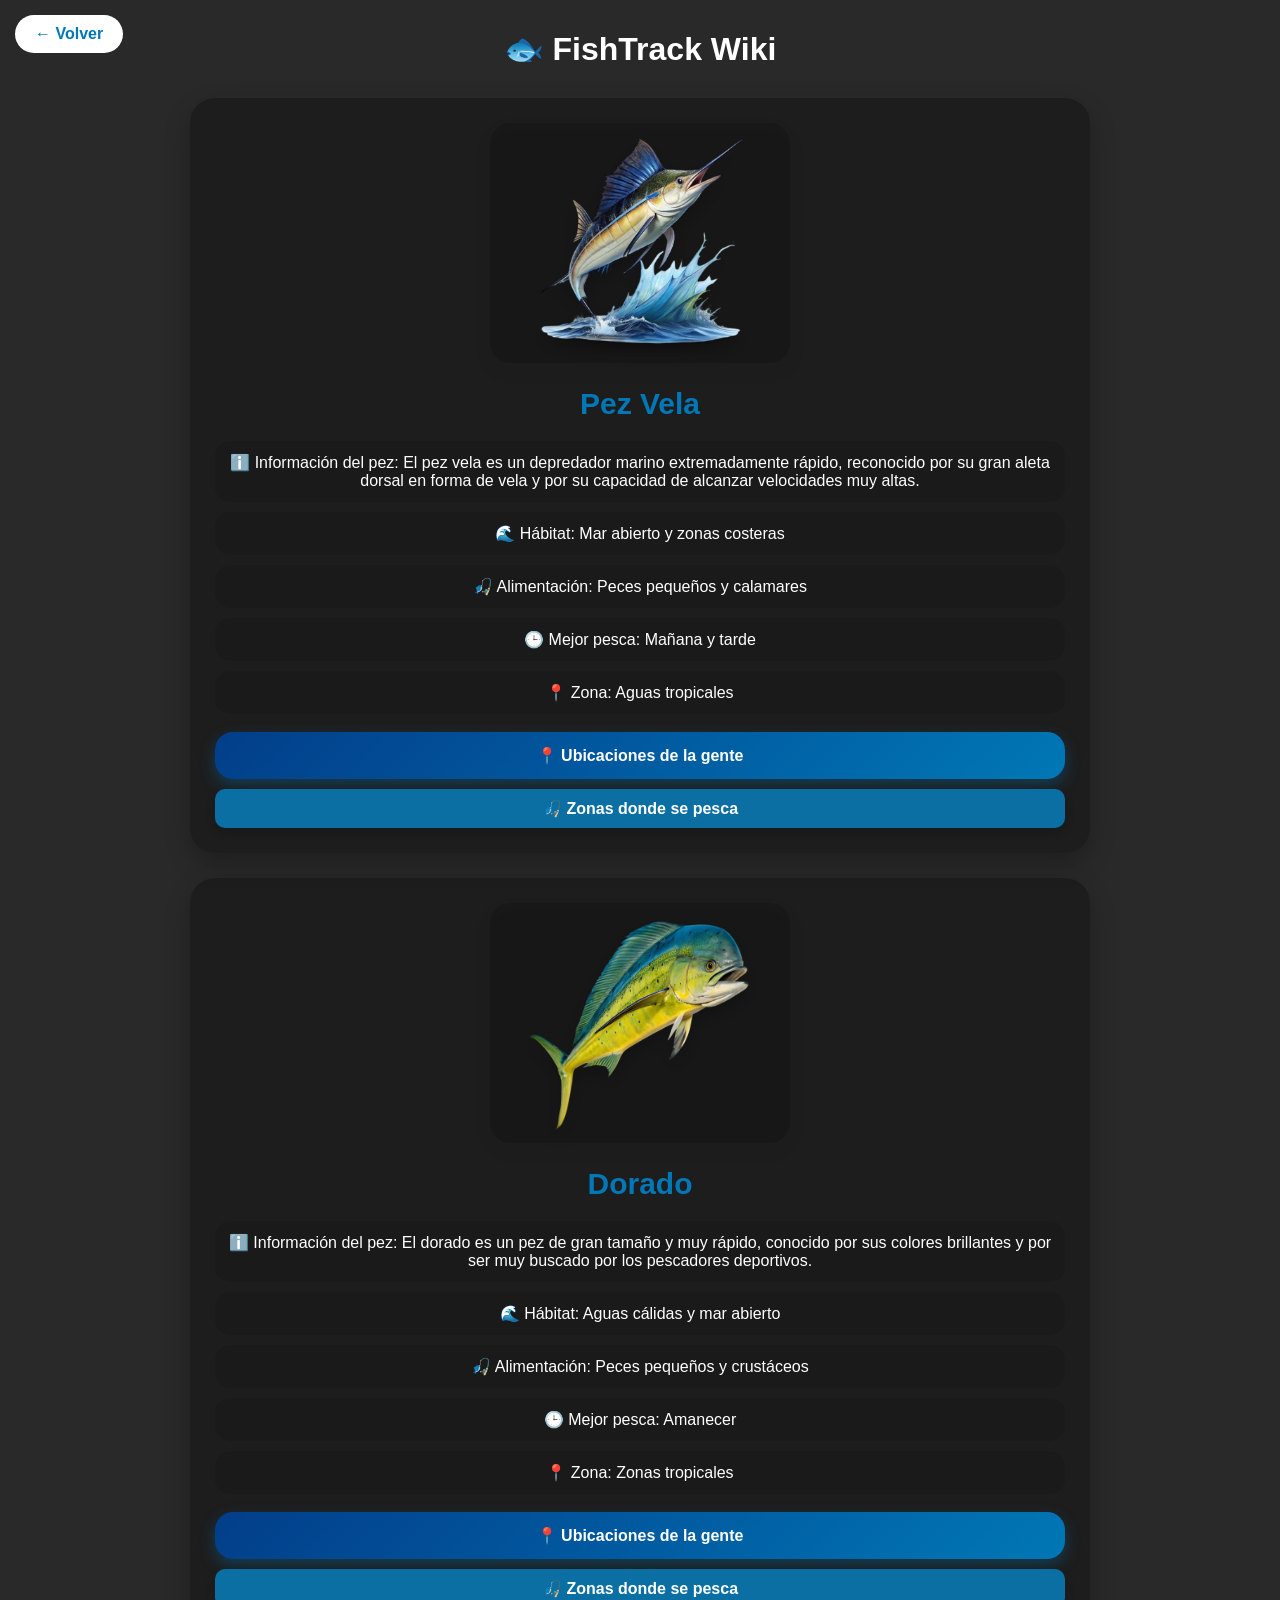
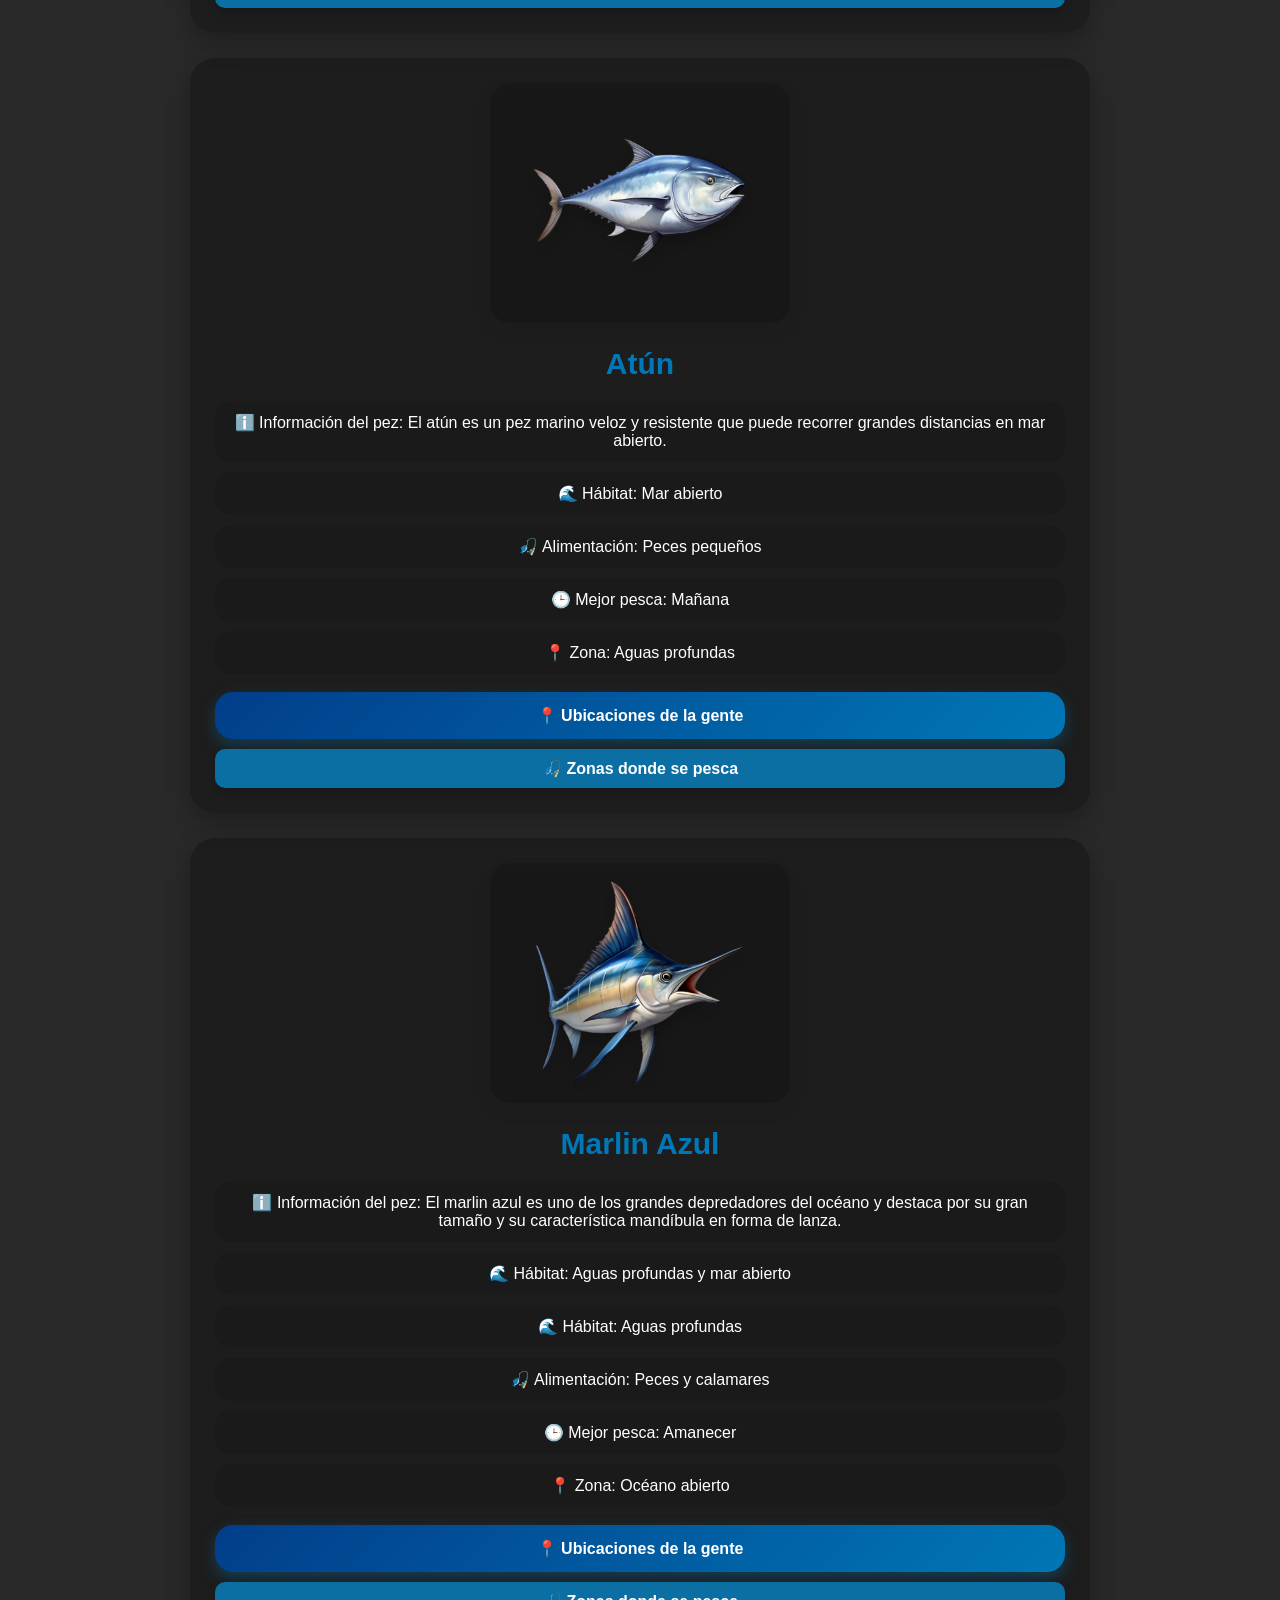
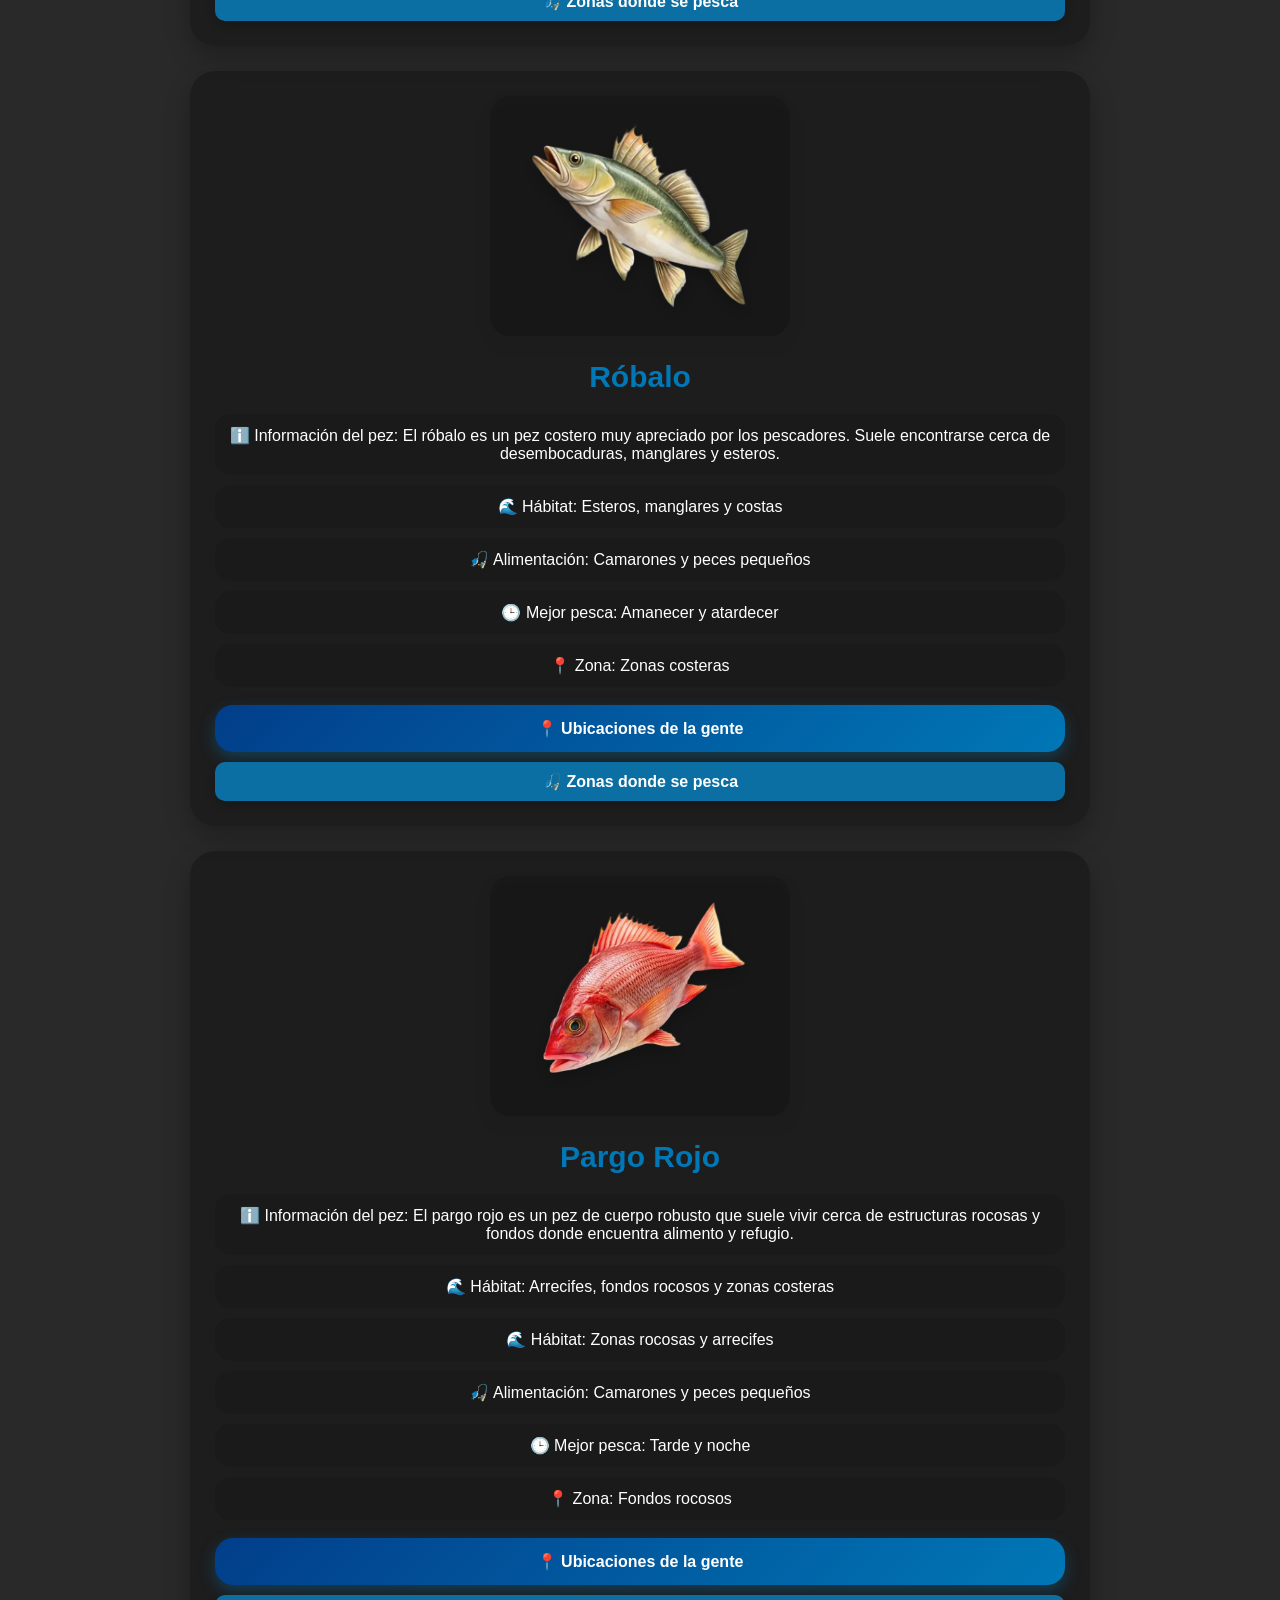
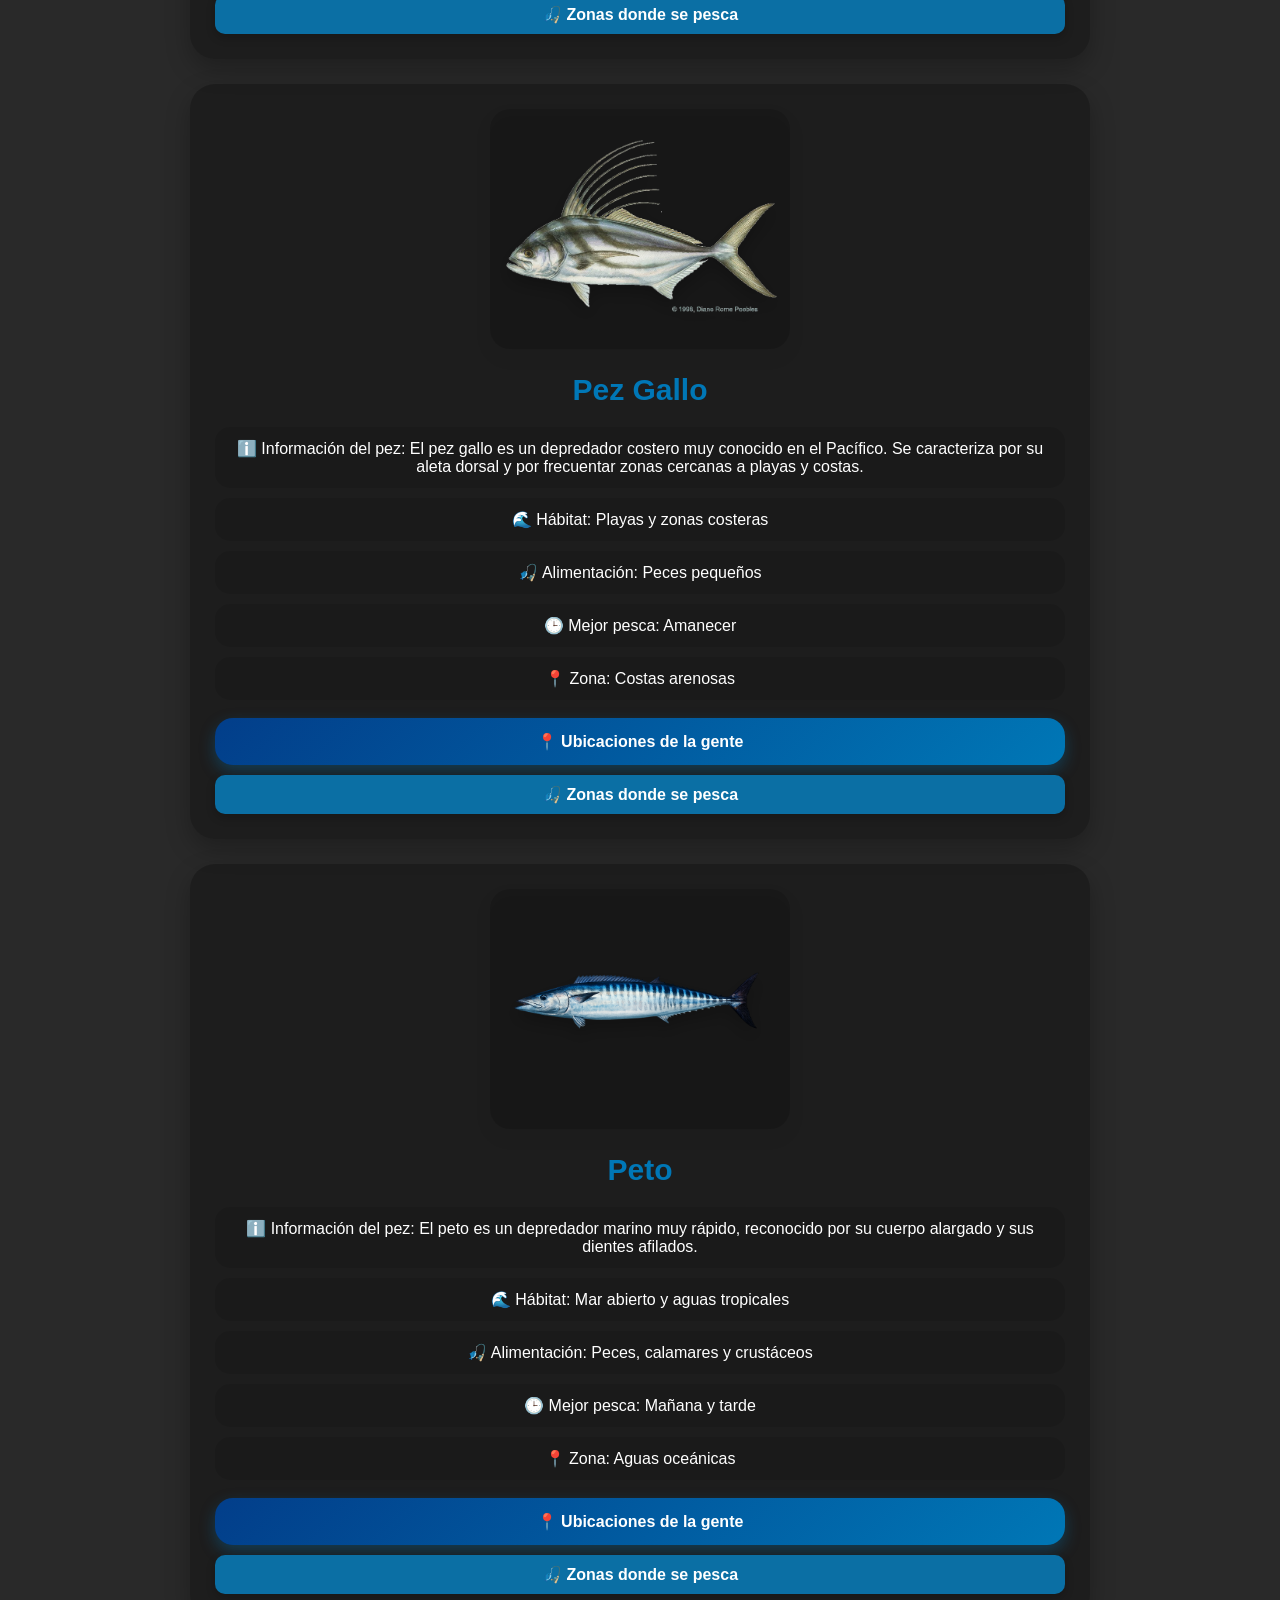
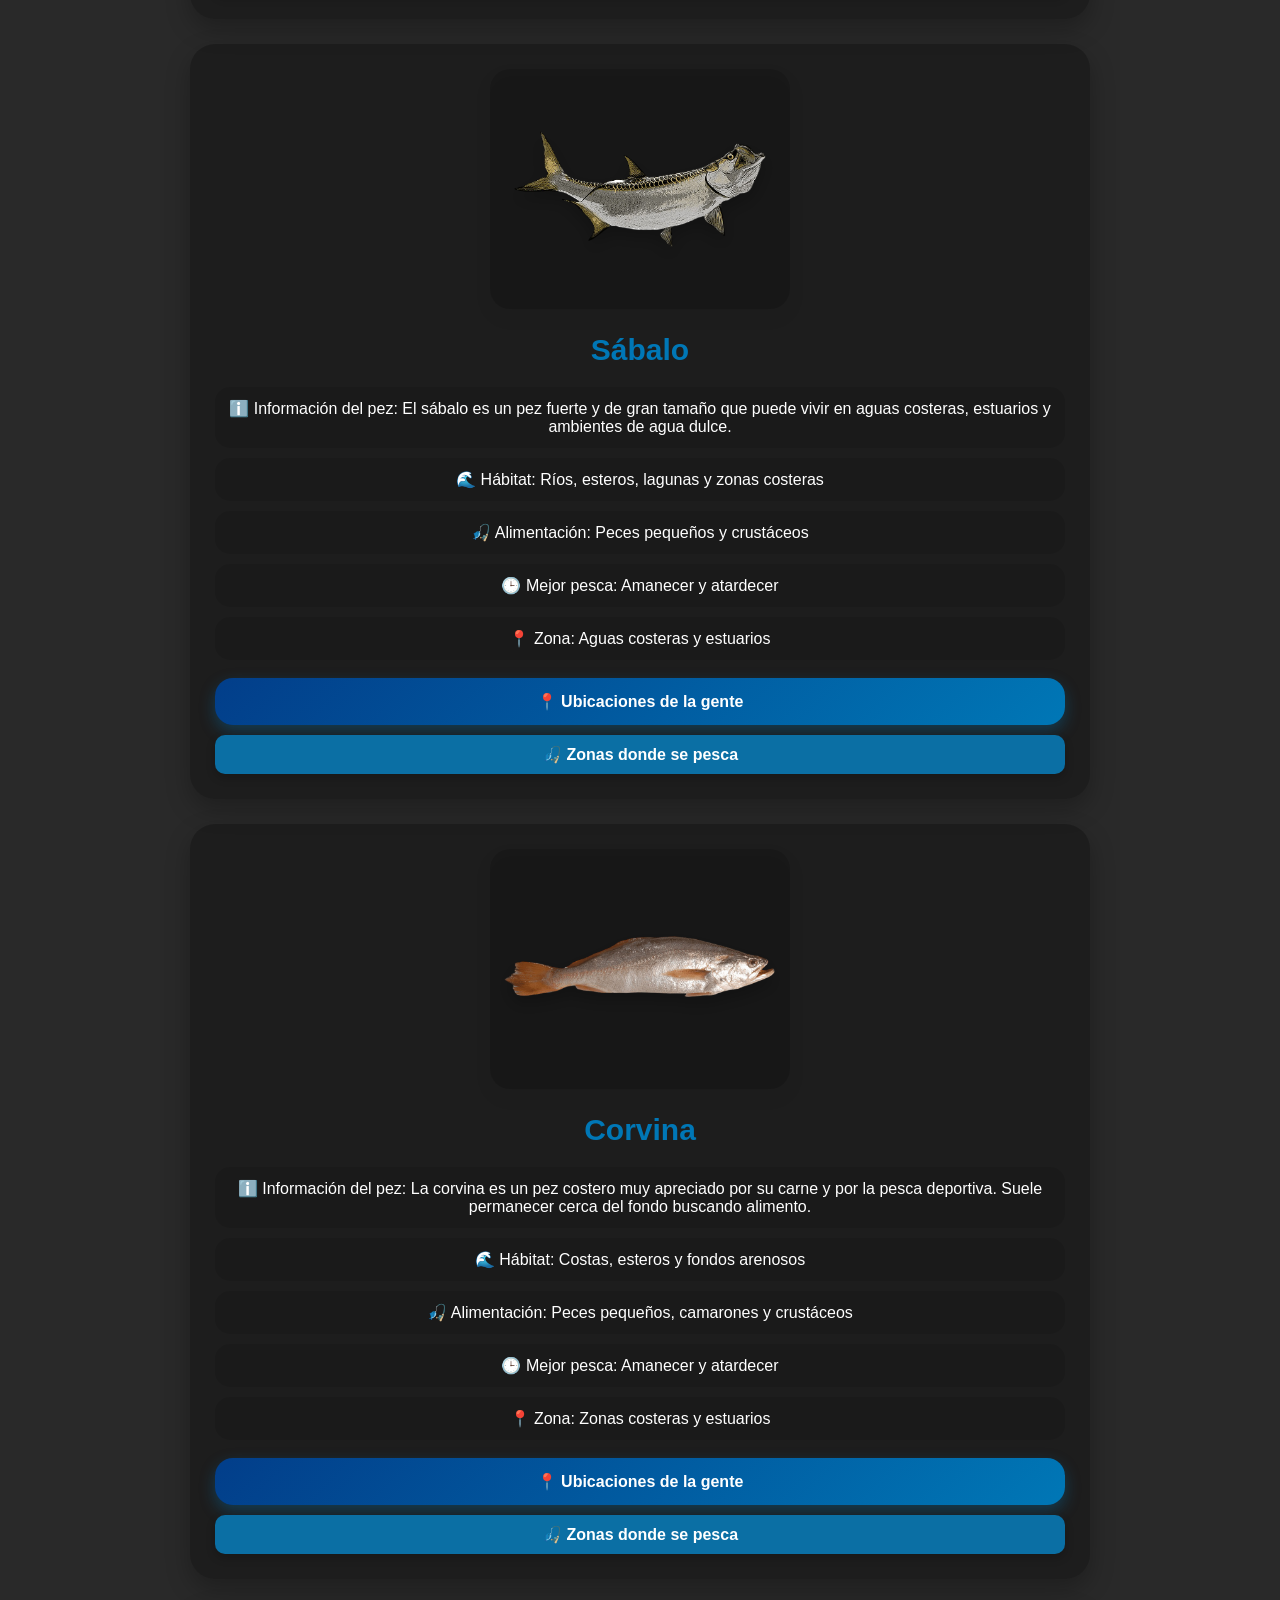
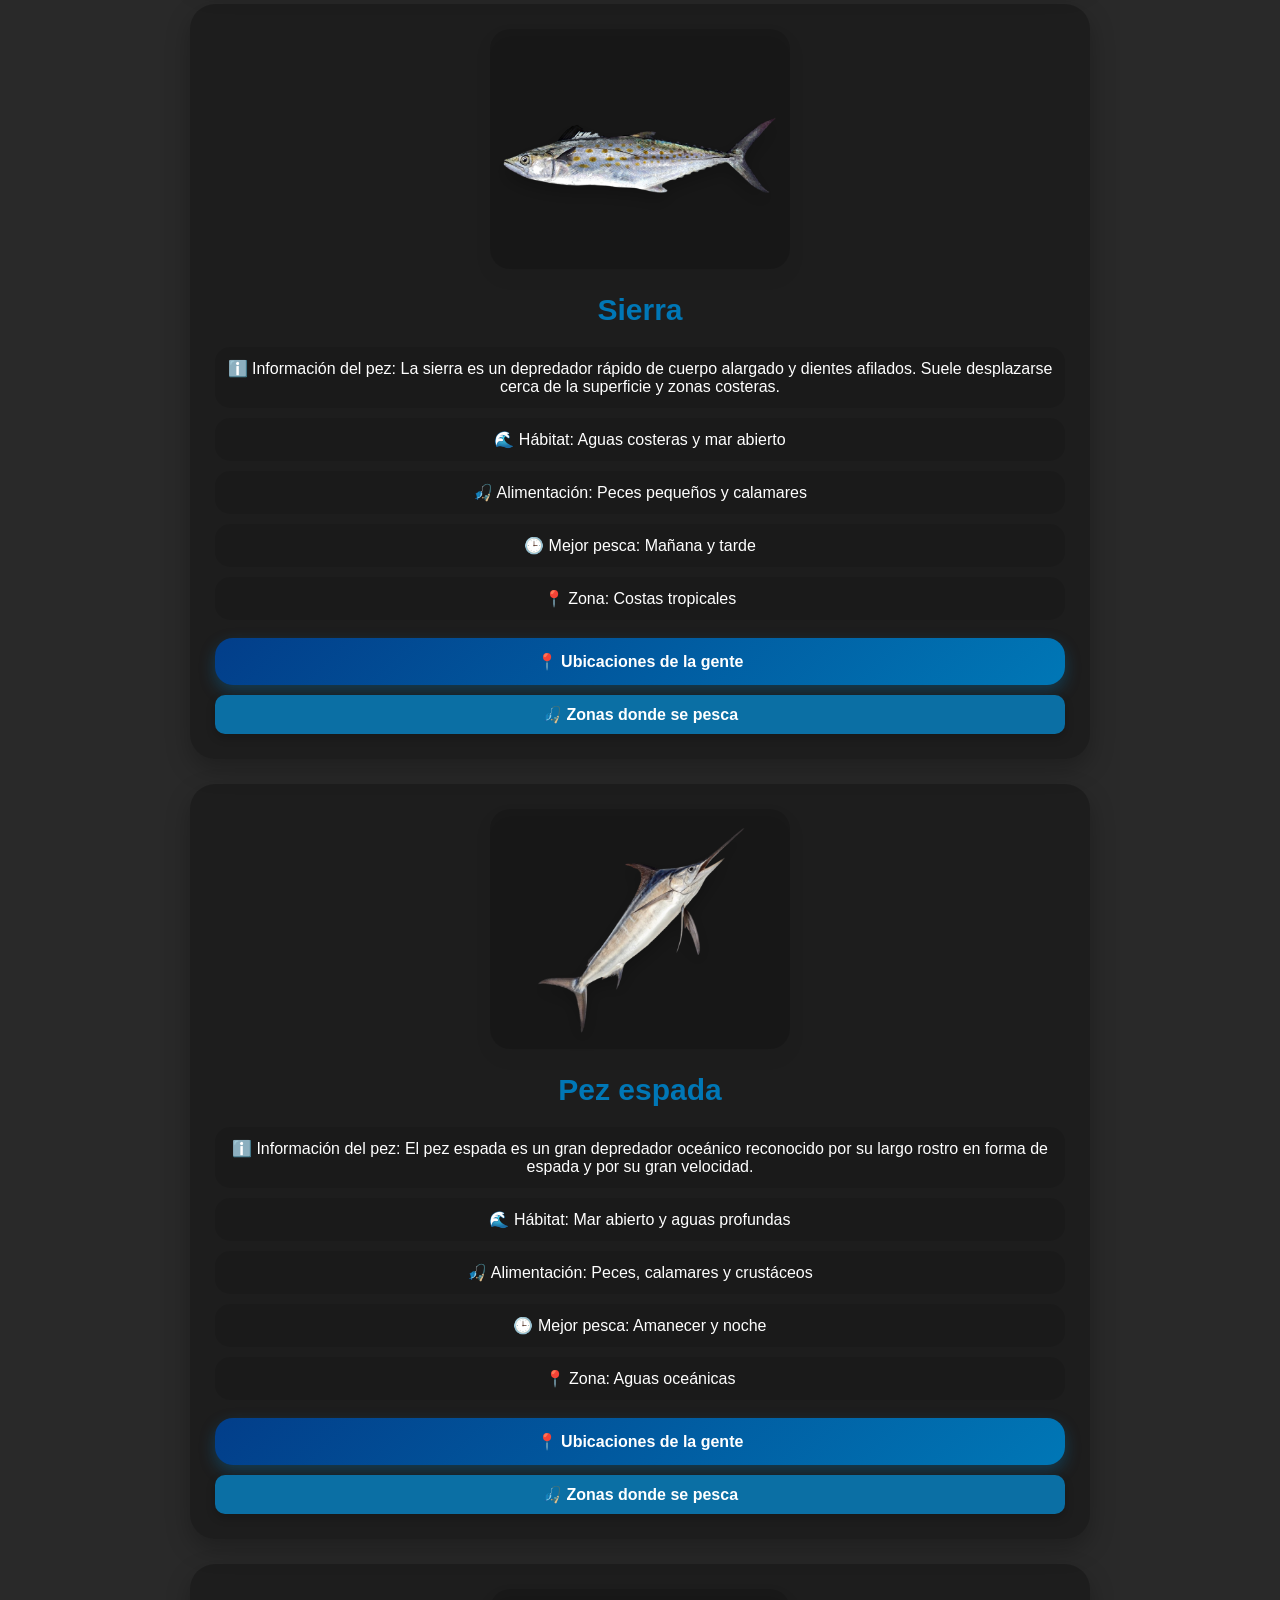
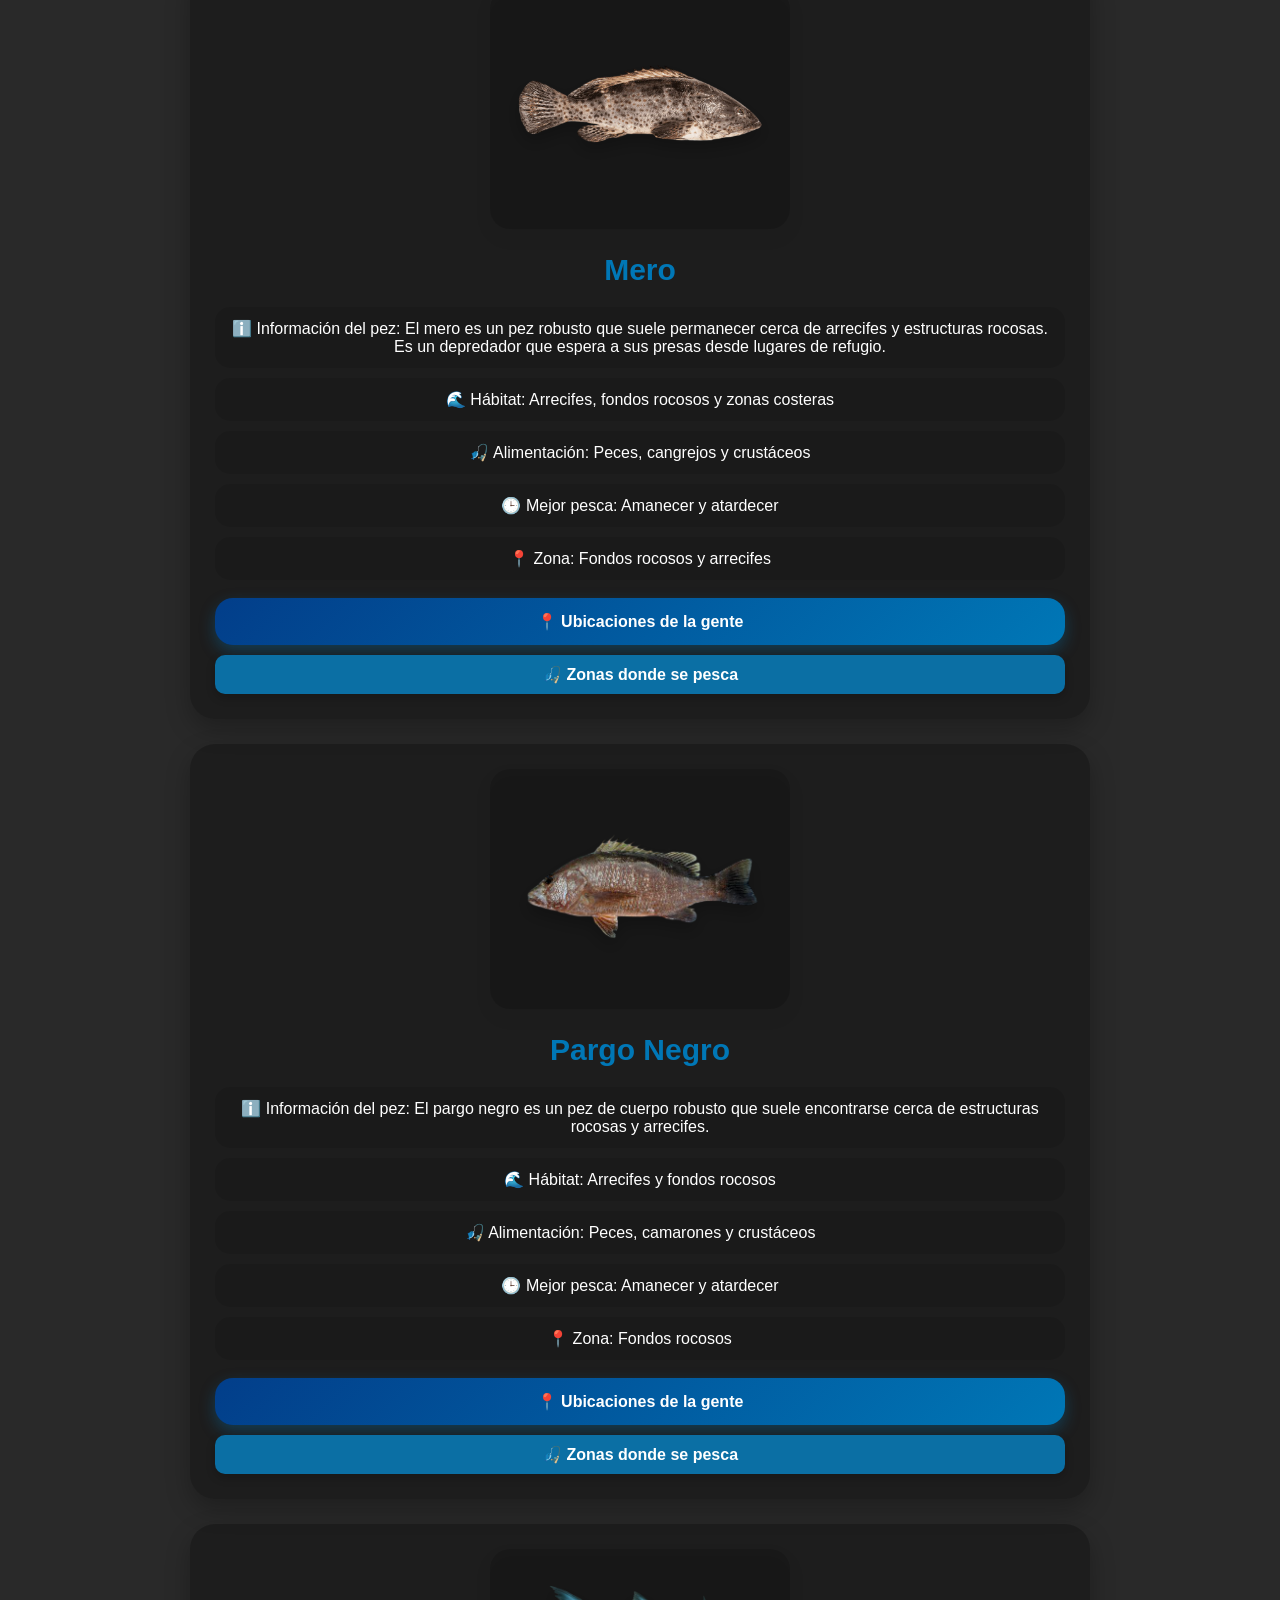
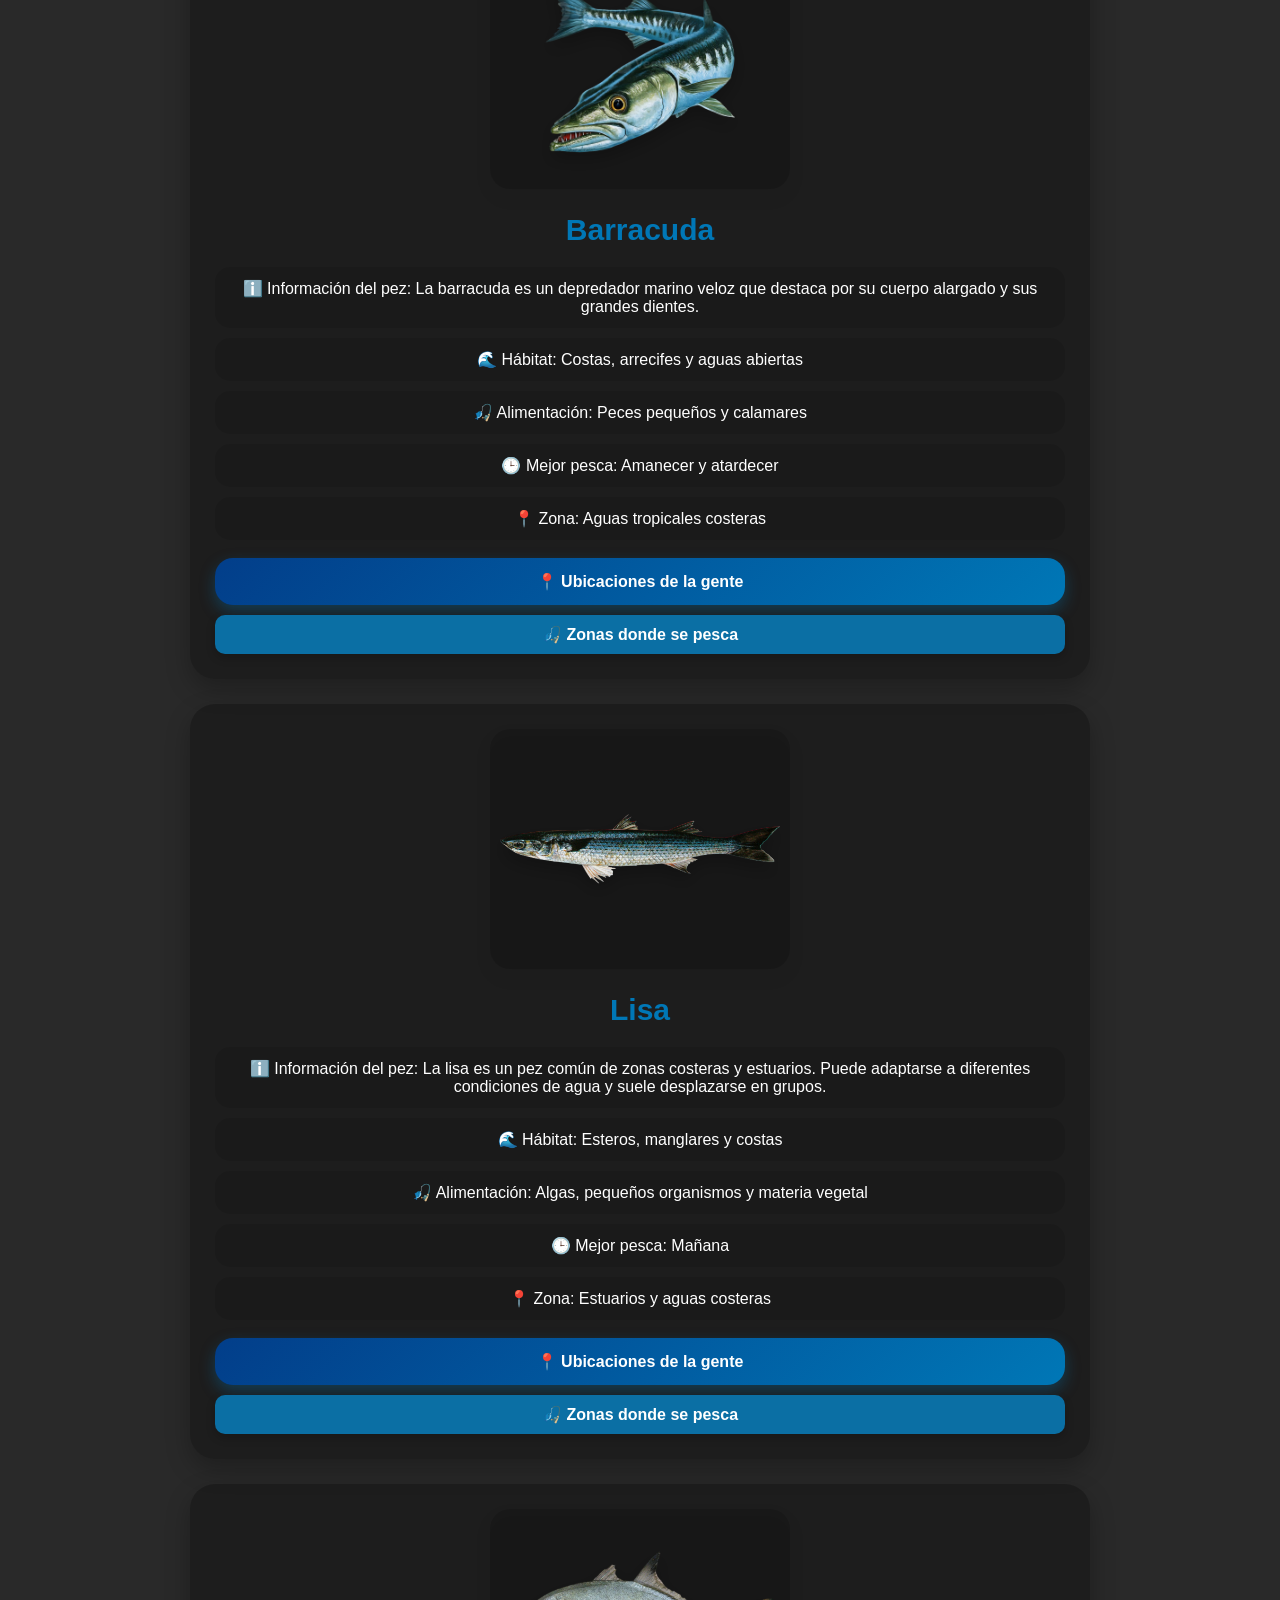
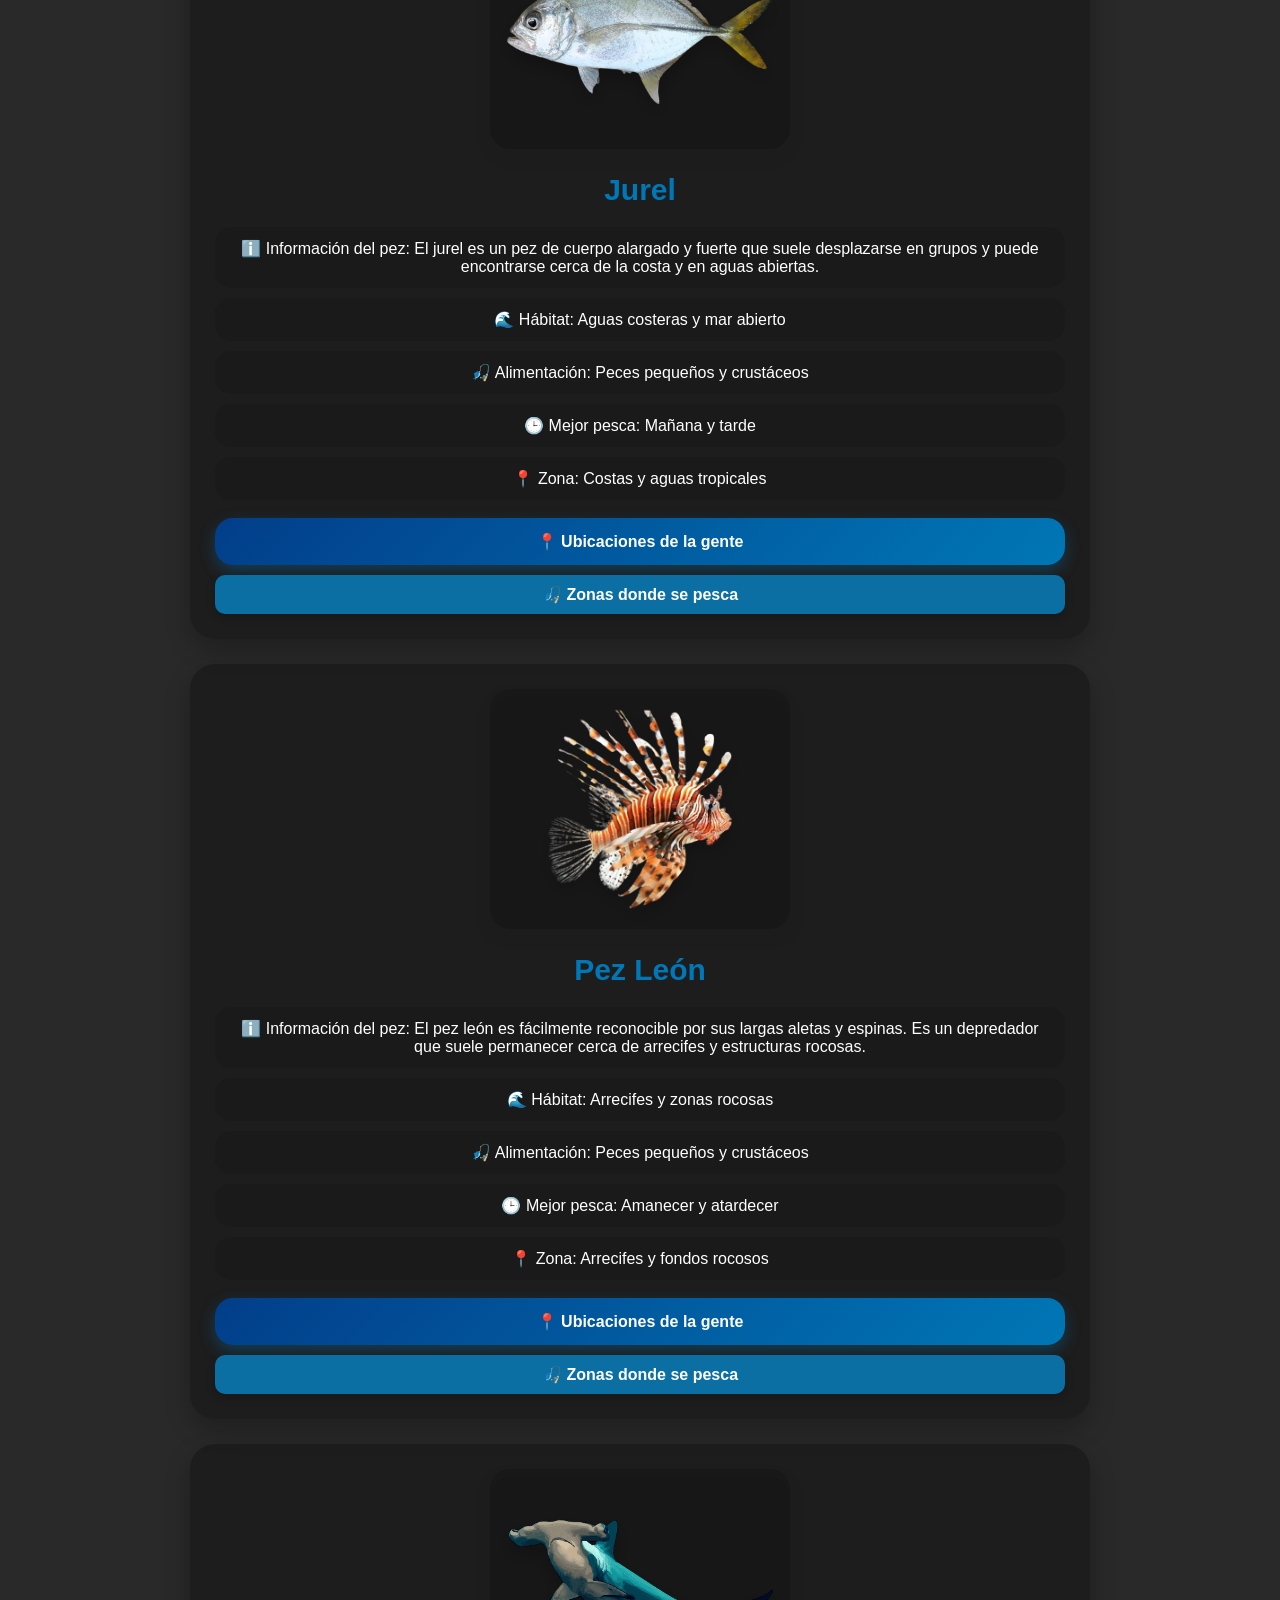
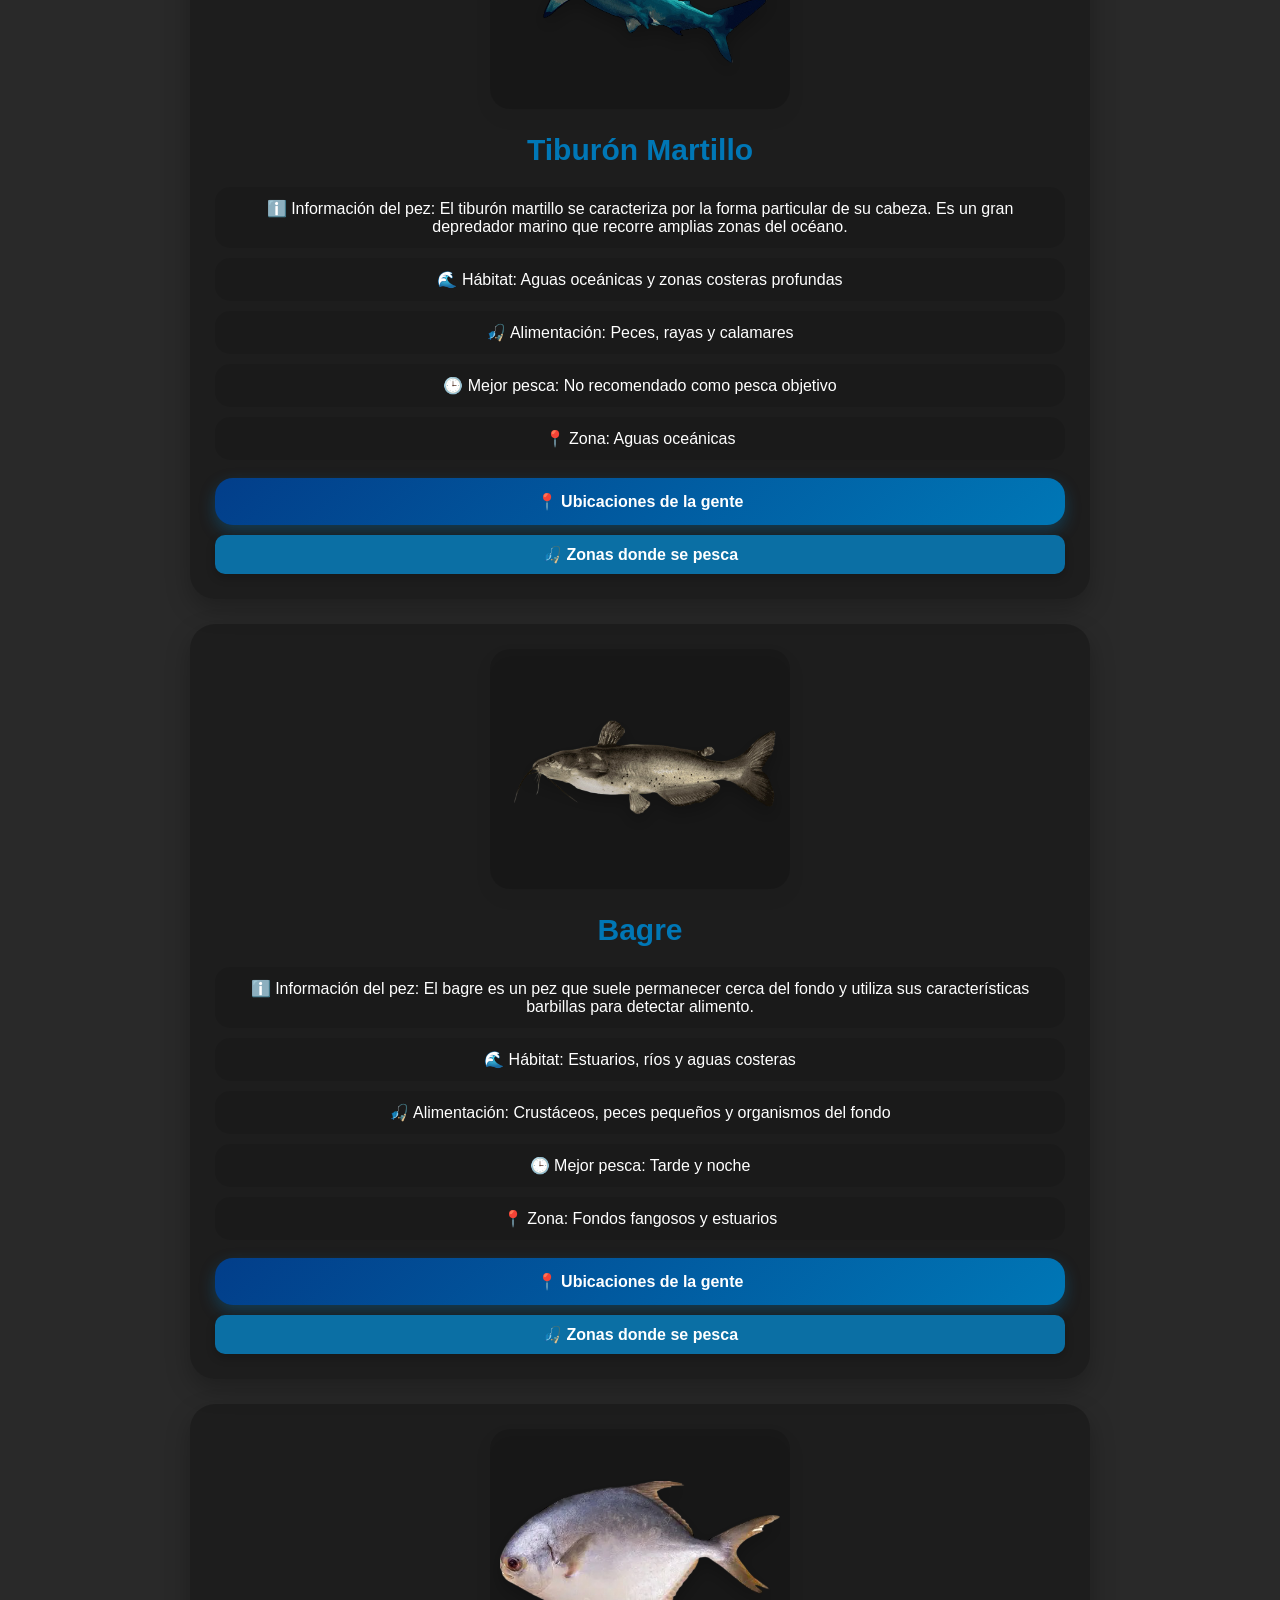
<file: detalles.html>
<!DOCTYPE html>
<html lang="es">

<head>

<meta charset="UTF-8">
<meta name="viewport" content="width=device-width, initial-scale=1.0">

<title>FishTrack - Wiki de Peces</title>

<link rel="stylesheet" href="styles.css">
<link rel="icon" href="Icono.png">

</head>

<body>

<header>

<a href="index.html" class="volver">← Volver</a>

<h1>🐟 FishTrack Wiki</h1>

</header>


<div class="wikiPeces">


<div class="pezWiki" id="pezvela">

<img src="imagenes/PezVela.png">

<h2>Pez Vela</h2>

<p>ℹ️ Información del pez: El pez vela es un depredador marino extremadamente rápido, reconocido por su gran aleta dorsal en forma de vela y por su capacidad de alcanzar velocidades muy altas.</p>
<p>🌊 Hábitat: Mar abierto y zonas costeras</p>
<p>🎣 Alimentación: Peces pequeños y calamares</p>
<p>🕒 Mejor pesca: Mañana y tarde</p>
<p>📍 Zona: Aguas tropicales</p>

<button class="btnUbicaciones">📍 Ubicaciones de la gente</button>
<button class="btnZonas ubicacionesde">🎣 Zonas donde se pesca</button>

</div>


<div class="pezWiki" id="dorado">

<img src="imagenes/Dorado.png">

<h2>Dorado</h2>

<p>ℹ️ Información del pez: El dorado es un pez de gran tamaño y muy rápido, conocido por sus colores brillantes y por ser muy buscado por los pescadores deportivos.</p>
<p>🌊 Hábitat: Aguas cálidas y mar abierto</p>
<p>🎣 Alimentación: Peces pequeños y crustáceos</p>
<p>🕒 Mejor pesca: Amanecer</p>
<p>📍 Zona: Zonas tropicales</p>

<button class="btnUbicaciones">📍 Ubicaciones de la gente</button>
<button class="btnZonas ubicacionesde">🎣 Zonas donde se pesca</button>

</div>


<div class="pezWiki" id="atun">

<img src="imagenes/Atun.png">

<h2>Atún</h2>

<p>ℹ️ Información del pez: El atún es un pez marino veloz y resistente que puede recorrer grandes distancias en mar abierto.</p>
<p>🌊 Hábitat: Mar abierto</p>
<p>🎣 Alimentación: Peces pequeños</p>
<p>🕒 Mejor pesca: Mañana</p>
<p>📍 Zona: Aguas profundas</p>

<button class="btnUbicaciones">📍 Ubicaciones de la gente</button>
<button class="btnZonas ubicacionesde">🎣 Zonas donde se pesca</button>

</div>


<div class="pezWiki" id="marlin">

<img src="imagenes/Marlin.png">

<h2>Marlin Azul</h2>

<p>ℹ️ Información del pez: El marlin azul es uno de los grandes depredadores del océano y destaca por su gran tamaño y su característica mandíbula en forma de lanza.</p> <p>🌊 Hábitat: Aguas profundas y mar abierto</p>
<p>🌊 Hábitat: Aguas profundas</p>
<p>🎣 Alimentación: Peces y calamares</p>
<p>🕒 Mejor pesca: Amanecer</p>
<p>📍 Zona: Océano abierto</p>

<button class="btnUbicaciones">📍 Ubicaciones de la gente</button>
<button class="btnZonas ubicacionesde">🎣 Zonas donde se pesca</button>

</div>


<div class="pezWiki" id="robalo">

<img src="imagenes/Robalo.png">

<h2>Róbalo</h2>

<p>ℹ️ Información del pez: El róbalo es un pez costero muy apreciado por los pescadores. Suele encontrarse cerca de desembocaduras, manglares y esteros.</p>
<p>🌊 Hábitat: Esteros, manglares y costas</p>
<p>🎣 Alimentación: Camarones y peces pequeños</p>
<p>🕒 Mejor pesca: Amanecer y atardecer</p>
<p>📍 Zona: Zonas costeras</p>

<button class="btnUbicaciones">📍 Ubicaciones de la gente</button>
<button class="btnZonas ubicacionesde">🎣 Zonas donde se pesca</button>

</div>


<div class="pezWiki" id="pargo">

<img src="imagenes/Pargo.png">

<h2>Pargo Rojo</h2>

<p>ℹ️ Información del pez: El pargo rojo es un pez de cuerpo robusto que suele vivir cerca de estructuras rocosas y fondos donde encuentra alimento y refugio.</p> <p>🌊 Hábitat: Arrecifes, fondos rocosos y zonas costeras</p>
<p>🌊 Hábitat: Zonas rocosas y arrecifes</p>
<p>🎣 Alimentación: Camarones y peces pequeños</p>
<p>🕒 Mejor pesca: Tarde y noche</p>
<p>📍 Zona: Fondos rocosos</p>

<button class="btnUbicaciones">📍 Ubicaciones de la gente</button>
<button class="btnZonas ubicacionesde">🎣 Zonas donde se pesca</button>

</div>


<div class="pezWiki" id="pezgallo">

<img src="imagenes/PezGallo.png">

<h2>Pez Gallo</h2>

<p>ℹ️ Información del pez: El pez gallo es un depredador costero muy conocido en el Pacífico. Se caracteriza por su aleta dorsal y por frecuentar zonas cercanas a playas y costas.</p>
<p>🌊 Hábitat: Playas y zonas costeras</p>
<p>🎣 Alimentación: Peces pequeños</p>
<p>🕒 Mejor pesca: Amanecer</p>
<p>📍 Zona: Costas arenosas</p>

<button class="btnUbicaciones">📍 Ubicaciones de la gente</button>
<button class="btnZonas ubicacionesde">🎣 Zonas donde se pesca</button>

</div>


<div class="pezWiki" id="peto">

<img src="imagenes/Peto.png">

<h2>Peto</h2>


<p>ℹ️ Información del pez: El peto es un depredador marino muy rápido, reconocido por su cuerpo alargado y sus dientes afilados.</p>
<p>🌊 Hábitat: Mar abierto y aguas tropicales</p>
<p>🎣 Alimentación: Peces, calamares y crustáceos</p>
<p>🕒 Mejor pesca: Mañana y tarde</p>
<p>📍 Zona: Aguas oceánicas</p>

<button class="btnUbicaciones">📍 Ubicaciones de la gente</button>
<button class="btnZonas ubicacionesde">🎣 Zonas donde se pesca</button>

</div>


<div class="pezWiki" id="sabalo">

<img src="imagenes/Sabalo.png">

<h2>Sábalo</h2>

<p>ℹ️ Información del pez: El sábalo es un pez fuerte y de gran tamaño que puede vivir en aguas costeras, estuarios y ambientes de agua dulce.</p>
<p>🌊 Hábitat: Ríos, esteros, lagunas y zonas costeras</p>
<p>🎣 Alimentación: Peces pequeños y crustáceos</p>
<p>🕒 Mejor pesca: Amanecer y atardecer</p>
<p>📍 Zona: Aguas costeras y estuarios</p>

<button class="btnUbicaciones">📍 Ubicaciones de la gente</button>
<button class="btnZonas ubicacionesde">🎣 Zonas donde se pesca</button>

</div>


<div class="pezWiki" id="corvina">

<img src="imagenes/Corvina.png">

<h2>Corvina</h2>

<p>ℹ️ Información del pez: La corvina es un pez costero muy apreciado por su carne y por la pesca deportiva. Suele permanecer cerca del fondo buscando alimento.</p>
<p>🌊 Hábitat: Costas, esteros y fondos arenosos</p>
<p>🎣 Alimentación: Peces pequeños, camarones y crustáceos</p>
<p>🕒 Mejor pesca: Amanecer y atardecer</p>
<p>📍 Zona: Zonas costeras y estuarios</p>

<button class="btnUbicaciones">📍 Ubicaciones de la gente</button>
<button class="btnZonas ubicacionesde">🎣 Zonas donde se pesca</button>

</div>


<div class="pezWiki" id="sierra">

<img src="imagenes/Sierra.png">

<h2>Sierra</h2>

<p>ℹ️ Información del pez: La sierra es un depredador rápido de cuerpo alargado y dientes afilados. Suele desplazarse cerca de la superficie y zonas costeras.</p>
<p>🌊 Hábitat: Aguas costeras y mar abierto</p>
<p>🎣 Alimentación: Peces pequeños y calamares</p>
<p>🕒 Mejor pesca: Mañana y tarde</p>
<p>📍 Zona: Costas tropicales</p>

<button class="btnUbicaciones">📍 Ubicaciones de la gente</button>
<button class="btnZonas ubicacionesde">🎣 Zonas donde se pesca</button>

</div>


<div class="pezWiki" id="pezespada">

<img src="imagenes/PezEspada.png">

<h2>Pez espada</h2>

<p>ℹ️ Información del pez: El pez espada es un gran depredador oceánico reconocido por su largo rostro en forma de espada y por su gran velocidad.</p>
<p>🌊 Hábitat: Mar abierto y aguas profundas</p>
<p>🎣 Alimentación: Peces, calamares y crustáceos</p>
<p>🕒 Mejor pesca: Amanecer y noche</p>
<p>📍 Zona: Aguas oceánicas</p>

<button class="btnUbicaciones">📍 Ubicaciones de la gente</button>
<button class="btnZonas ubicacionesde">🎣 Zonas donde se pesca</button>

</div>


<div class="pezWiki" id="mero">

<img src="imagenes/Mero.png">

<h2>Mero</h2>

<p>ℹ️ Información del pez: El mero es un pez robusto que suele permanecer cerca de arrecifes y estructuras rocosas. Es un depredador que espera a sus presas desde lugares de refugio.</p>
<p>🌊 Hábitat: Arrecifes, fondos rocosos y zonas costeras</p>
<p>🎣 Alimentación: Peces, cangrejos y crustáceos</p>
<p>🕒 Mejor pesca: Amanecer y atardecer</p>
<p>📍 Zona: Fondos rocosos y arrecifes</p>

<button class="btnUbicaciones">📍 Ubicaciones de la gente</button>
<button class="btnZonas ubicacionesde">🎣 Zonas donde se pesca</button>

</div>


<div class="pezWiki" id="pargonegro">

<img src="imagenes/PargoNegro.png">

<h2>Pargo Negro</h2>

<p>ℹ️ Información del pez: El pargo negro es un pez de cuerpo robusto que suele encontrarse cerca de estructuras rocosas y arrecifes.</p>
<p>🌊 Hábitat: Arrecifes y fondos rocosos</p>
<p>🎣 Alimentación: Peces, camarones y crustáceos</p>
<p>🕒 Mejor pesca: Amanecer y atardecer</p>
<p>📍 Zona: Fondos rocosos</p>

<button class="btnUbicaciones">📍 Ubicaciones de la gente</button>
<button class="btnZonas ubicacionesde">🎣 Zonas donde se pesca</button>

</div>


<div class="pezWiki" id="barracuda">

<img src="imagenes/Barracuda.png">

<h2>Barracuda</h2>

<p>ℹ️ Información del pez: La barracuda es un depredador marino veloz que destaca por su cuerpo alargado y sus grandes dientes.</p>
<p>🌊 Hábitat: Costas, arrecifes y aguas abiertas</p>
<p>🎣 Alimentación: Peces pequeños y calamares</p>
<p>🕒 Mejor pesca: Amanecer y atardecer</p>
<p>📍 Zona: Aguas tropicales costeras</p>

<button class="btnUbicaciones">📍 Ubicaciones de la gente</button>
<button class="btnZonas ubicacionesde">🎣 Zonas donde se pesca</button>

</div>


<div class="pezWiki" id="lisa">

<img src="imagenes/Lisa.png">

<h2>Lisa</h2>

<p>ℹ️ Información del pez: La lisa es un pez común de zonas costeras y estuarios. Puede adaptarse a diferentes condiciones de agua y suele desplazarse en grupos.</p>
<p>🌊 Hábitat: Esteros, manglares y costas</p>
<p>🎣 Alimentación: Algas, pequeños organismos y materia vegetal</p>
<p>🕒 Mejor pesca: Mañana</p>
<p>📍 Zona: Estuarios y aguas costeras</p>

<button class="btnUbicaciones">📍 Ubicaciones de la gente</button>
<button class="btnZonas ubicacionesde">🎣 Zonas donde se pesca</button>

</div>


<div class="pezWiki" id="jurel">

<img src="imagenes/Jack.png">

<h2>Jurel</h2>

<p>ℹ️ Información del pez: El jurel es un pez de cuerpo alargado y fuerte que suele desplazarse en grupos y puede encontrarse cerca de la costa y en aguas abiertas.</p>
<p>🌊 Hábitat: Aguas costeras y mar abierto</p>
<p>🎣 Alimentación: Peces pequeños y crustáceos</p>
<p>🕒 Mejor pesca: Mañana y tarde</p>
<p>📍 Zona: Costas y aguas tropicales</p>

<button class="btnUbicaciones">📍 Ubicaciones de la gente</button>
<button class="btnZonas ubicacionesde">🎣 Zonas donde se pesca</button>

</div>


<div class="pezWiki" id="pezleon">

<img src="imagenes/PezLeon.png">

<h2>Pez León</h2>

<p>ℹ️ Información del pez: El pez león es fácilmente reconocible por sus largas aletas y espinas. Es un depredador que suele permanecer cerca de arrecifes y estructuras rocosas.</p>
<p>🌊 Hábitat: Arrecifes y zonas rocosas</p>
<p>🎣 Alimentación: Peces pequeños y crustáceos</p>
<p>🕒 Mejor pesca: Amanecer y atardecer</p>
<p>📍 Zona: Arrecifes y fondos rocosos</p>

<button class="btnUbicaciones">📍 Ubicaciones de la gente</button>
<button class="btnZonas ubicacionesde">🎣 Zonas donde se pesca</button>

</div>


<div class="pezWiki" id="tiburonmartillo">

<img src="imagenes/TiburonMartillo.png">

<h2>Tiburón Martillo</h2>

<p>ℹ️ Información del pez: El tiburón martillo se caracteriza por la forma particular de su cabeza. Es un gran depredador marino que recorre amplias zonas del océano.</p>
<p>🌊 Hábitat: Aguas oceánicas y zonas costeras profundas</p>
<p>🎣 Alimentación: Peces, rayas y calamares</p>
<p>🕒 Mejor pesca: No recomendado como pesca objetivo</p>
<p>📍 Zona: Aguas oceánicas</p>

<button class="btnUbicaciones">📍 Ubicaciones de la gente</button>
<button class="btnZonas ubicacionesde">🎣 Zonas donde se pesca</button>

</div>


<div class="pezWiki" id="bagre">

<img src="imagenes/Bagre.png">

<h2>Bagre</h2>

<p>ℹ️ Información del pez: El bagre es un pez que suele permanecer cerca del fondo y utiliza sus características barbillas para detectar alimento.</p>
<p>🌊 Hábitat: Estuarios, ríos y aguas costeras</p>
<p>🎣 Alimentación: Crustáceos, peces pequeños y organismos del fondo</p>
<p>🕒 Mejor pesca: Tarde y noche</p>
<p>📍 Zona: Fondos fangosos y estuarios</p>

<button class="btnUbicaciones">📍 Ubicaciones de la gente</button>
<button class="btnZonas ubicacionesde">🎣 Zonas donde se pesca</button>

</div>


<div class="pezWiki" id="palometa">

<img src="imagenes/Palometa.png">

<h2>Palometa</h2>

<p>ℹ️ Información del pez: La palometa es un pez de cuerpo compacto y fuerte que se mueve activamente por aguas costeras.</p>
<p>🌊 Hábitat: Aguas costeras y mar abierto</p>
<p>🎣 Alimentación: Peces pequeños y crustáceos</p>
<p>🕒 Mejor pesca: Mañana y tarde</p>
<p>📍 Zona: Costas tropicales</p>

<button class="btnUbicaciones">📍 Ubicaciones de la gente</button>
<button class="btnZonas ubicacionesde">🎣 Zonas donde se pesca</button>

</div>


<div class="pezWiki" id="pezgato">

<img src="imagenes/PezGato.png">

<h2>Pez gato de agua</h2>

<p>ℹ️ Información del pez: El pez gato de agua es un pez adaptado a ambientes de agua dulce y suele permanecer cerca del fondo buscando alimento.</p>
<p>🌊 Hábitat: Ríos, lagunas y aguas tranquilas</p>
<p>🎣 Alimentación: Peces pequeños, insectos y crustáceos</p>
<p>🕒 Mejor pesca: Tarde y noche</p>
<p>📍 Zona: Aguas dulces y zonas de poca corriente</p>

<button class="btnUbicaciones">📍 Ubicaciones de la gente</button>
<button class="btnZonas ubicacionesde">🎣 Zonas donde se pesca</button>

</div>


<div class="pezWiki" id="cabrilla">

<img src="imagenes/Cabrilla.png">

<h2>Cabrilla</h2>

<p>ℹ️ Información del pez: La cabrilla es un pez depredador que suele permanecer cerca de arrecifes y fondos rocosos, desde donde puede atacar a sus presas.</p>
<p>🌊 Hábitat: Arrecifes y fondos rocosos</p>
<p>🎣 Alimentación: Peces pequeños, camarones y cangrejos</p>
<p>🕒 Mejor pesca: Amanecer y atardecer</p>
<p>📍 Zona: Fondos rocosos y arrecifes</p>

<button class="btnUbicaciones">📍 Ubicaciones de la gente</button>
<button class="btnZonas ubicacionesde">🎣 Zonas donde se pesca</button>

</div>


<div class="pezWiki" id="ronco">

<img src="imagenes/Ronco.png">

<h2>Ronco</h2>

<p>ℹ️ Información del pez: El ronco es un pez costero que suele encontrarse cerca de fondos rocosos y arrecifes. Muchas especies de roncos producen sonidos característicos.</p>
<p>🌊 Hábitat: Arrecifes, fondos rocosos y zonas costeras</p>
<p>🎣 Alimentación: Crustáceos, peces pequeños y organismos del fondo</p>
<p>🕒 Mejor pesca: Amanecer y atardecer</p>
<p>📍 Zona: Fondos rocosos y arrecifes</p>

<button class="btnUbicaciones">📍 Ubicaciones de la gente</button>
<button class="btnZonas ubicacionesde">🎣 Zonas donde se pesca</button>

</div>


</div>


<div class="modalUbicaciones">

<div class="modalCaja">

<button class="cerrarModal">✖</button>

<h2 class="ubic">📍 Ubicaciones de la gente</h2>

<div class="listaUbicaciones">

<div class="ubicacion">

<h3>📍 Sin ubicaciones</h3>

<p>
Aquí aparecerán las ubicaciones que compartan los usuarios para este pez.
</p>

</div>

</div>

</div>

</div>


<div class="modalZonasPesca">

<div class="cajaZonasPesca">

<button class="cerrarZonasPesca">
✖
</button>

<h2>
🎣 Zonas donde se puede pescar
</h2>

<div class="contenidoZonasPesca">

</div>

</div>

</div>


<script src="detalles.js"></script>

</body>

</html>
</file>
<file: styles.css>
body{
margin:0;
font-family:Arial,Helvetica,sans-serif;
background:linear-gradient(#292929,#292929);
min-height:100vh;
}

body::-webkit-scrollbar{
display:none; 
}


header{
text-align:center;
padding:20px;
}


header h1{
color:white;
font-size:32px;
margin:10px;
}


.volver{
display:inline-block;
position:absolute;
left:15px;
top:15px;
padding:10px 20px;
background:white;
color:#0077b6;
text-decoration:none;
border-radius:25px;
font-weight:bold;
transition:.3s;
}


.volver:hover{
transform:scale(1.05);
background:#caf0f8;
}



.wikiPeces{

width:90%;
max-width:900px;
margin:auto;
display:flex;
flex-direction:column;
gap:25px;
padding-bottom:40px;

}



.pezWiki{

background:#0000004a;
border-radius:25px;
padding:25px;
box-shadow:0 10px 25px rgba(0,0,0,.25);
text-align:center;
transition:.3s;

}



.pezWiki:hover{

transform:translateY(-8px);

}



.pezWiki img{

width:280px;
max-width:90%;
height:220px;
object-fit:contain;
background:#00000029;
border-radius:20px;
padding:10px;
filter:drop-shadow(0 8px 8px rgba(0,0,0,.25));

}



.pezWiki h2{

color:#0077b6;
font-size:30px;
margin:20px 0;

}



.pezWiki p{

background:#0000001a;
padding:12px;
border-radius:15px;
margin:10px 0;
font-size:16px;
color:white;

}



.seleccionado{

animation:entradaPez 1s;
border:3px solid #00b4d8;

}



@keyframes entradaPez{

0%{

transform:scale(.8);
opacity:0;

}


100%{

transform:scale(1);
opacity:1;

}

}



@media(max-width:700px){


header h1{

font-size:24px;

}


.volver{

position:relative;
display:inline-block;
left:auto;
top:auto;
margin-bottom:10px;

}



.wikiPeces{

width:94%;

}



.pezWiki{

padding:15px;
border-radius:18px;

}



.pezWiki img{

width:220px;
height:170px;

}



.pezWiki h2{

font-size:23px;

}



.pezWiki p{

font-size:14px;
padding:10px;

}


}


.modalUbicaciones{

position:fixed;
top:0;
left:0;
width:100%;
height:100%;
display:none;
justify-content:center;
align-items:center;
background:rgba(0,0,0,.65);
z-index:9999;

}


.modalCaja{

width:90%;
max-width:700px;
max-height:80vh;
overflow-y:auto;
background:#0000004a;
border-radius:20px;
padding:25px;
position:relative;
box-shadow:0 15px 35px rgba(0,0,0,.35);

}


.cerrarModal{

position:absolute;
top:15px;
right:15px;
width:40px;
height:40px;
border:none;
border-radius:50%;
background:#0077b6;
color:white;
font-size:18px;
cursor:pointer;
transition:.3s;

}


.cerrarModal:hover{

background:#023e8a;

}



.listaUbicaciones{

display:flex;
flex-direction:column;
gap:15px;
margin-top:20px;

}



.ubicacion{

background:#eef9ff;
border-left:5px solid #0077b6;
padding:15px;
border-radius:15px;

}



.ubicacion h3{

margin:0 0 8px;
color:#0077b6;

}



.ubicacion p{

margin:0;
padding:0;
background:none;

}



@media(max-width:700px){

.modalCaja{

width:95%;
padding:18px;

}

}



.btnUbicaciones{

width:100%;
padding:14px;

margin-top:18px;

background:linear-gradient(135deg,#023e8a,#0077b6);

color:white;

border:none;

border-radius:18px;

font-size:16px;

font-weight:bold;

cursor:pointer;

box-shadow:0 6px 15px rgba(0,119,182,.35);

transition:.3s;

display:flex;
justify-content:center;
align-items:center;
gap:8px;

}



.btnUbicaciones:hover{

background:linear-gradient(135deg,#0077b6,#00b4d8);

transform:translateY(-4px);

box-shadow:0 10px 25px rgba(0,180,216,.5);

}



.btnUbicaciones:active{

transform:scale(.95);

}



.btnUbicaciones:hover{

animation:botonAgua .6s;

}



@keyframes botonAgua{

0%{
box-shadow:0 0 0 rgba(0,180,216,0);
}

50%{
box-shadow:0 0 25px rgba(0,180,216,.8);
}

100%{
box-shadow:0 6px 15px rgba(0,119,182,.35);
}

}


.modalZonasPesca{

position:fixed;
top:0;
left:0;
width:100%;
height:100%;
display:none;
justify-content:center;
align-items:center;
background:rgba(0,0,0,.6);
backdrop-filter:blur(6px);
z-index:9999;

}

.cajaZonasPesca{

position:relative;
width:min(90%,500px);
max-height:80vh;
background:#ffffff;
border-radius:18px;
padding:25px;
overflow-y:auto;
box-shadow:0 20px 50px rgba(0,0,0,.35);

}

.cajaZonasPesca h2{

margin:0 0 20px;
text-align:center;
color:#0b6fa4;
font-size:26px;

}

.cerrarZonasPesca{

position:absolute;
top:15px;
right:15px;
width:38px;
height:38px;
border:none;
border-radius:50%;
background:#ff4d4d;
color:white;
font-size:20px;
cursor:pointer;
transition:.2s;

}

.cerrarZonasPesca:hover{

transform:scale(1.08);
background:#e63939;

}

.contenidoZonasPesca{

display:flex;
flex-direction:column;
gap:12px;

}

.zonaPesca{

background:linear-gradient(135deg,#3aa9ff,#1478d4);
color:white;
padding:14px 18px;
border-radius:12px;
font-size:18px;
font-weight:bold;
box-shadow:0 6px 15px rgba(0,0,0,.18);

}

@media(max-width:600px){

.cajaZonasPesca{

width:92%;
padding:20px;

}

.cajaZonasPesca h2{

font-size:22px;

}

.zonaPesca{

font-size:16px;

}

}
.ubicacionesde{

display:block;

width:100%;

padding:10px 15px;

margin-top:10px;

background:#0b6fa4;

color:white;

border:none;

border-radius:10px;

font-size:16px;

font-weight:bold;

cursor:pointer;

transition:.25s;

box-shadow:0 4px 10px rgba(0,0,0,.2);

}


.ubicacionesde:hover{

background:#0d8bd1;

transform:translateY(-2px);

}


.ubicacionesde:active{

transform:scale(.97);

}

.ubic {
    color: #fff;
}
</file>
